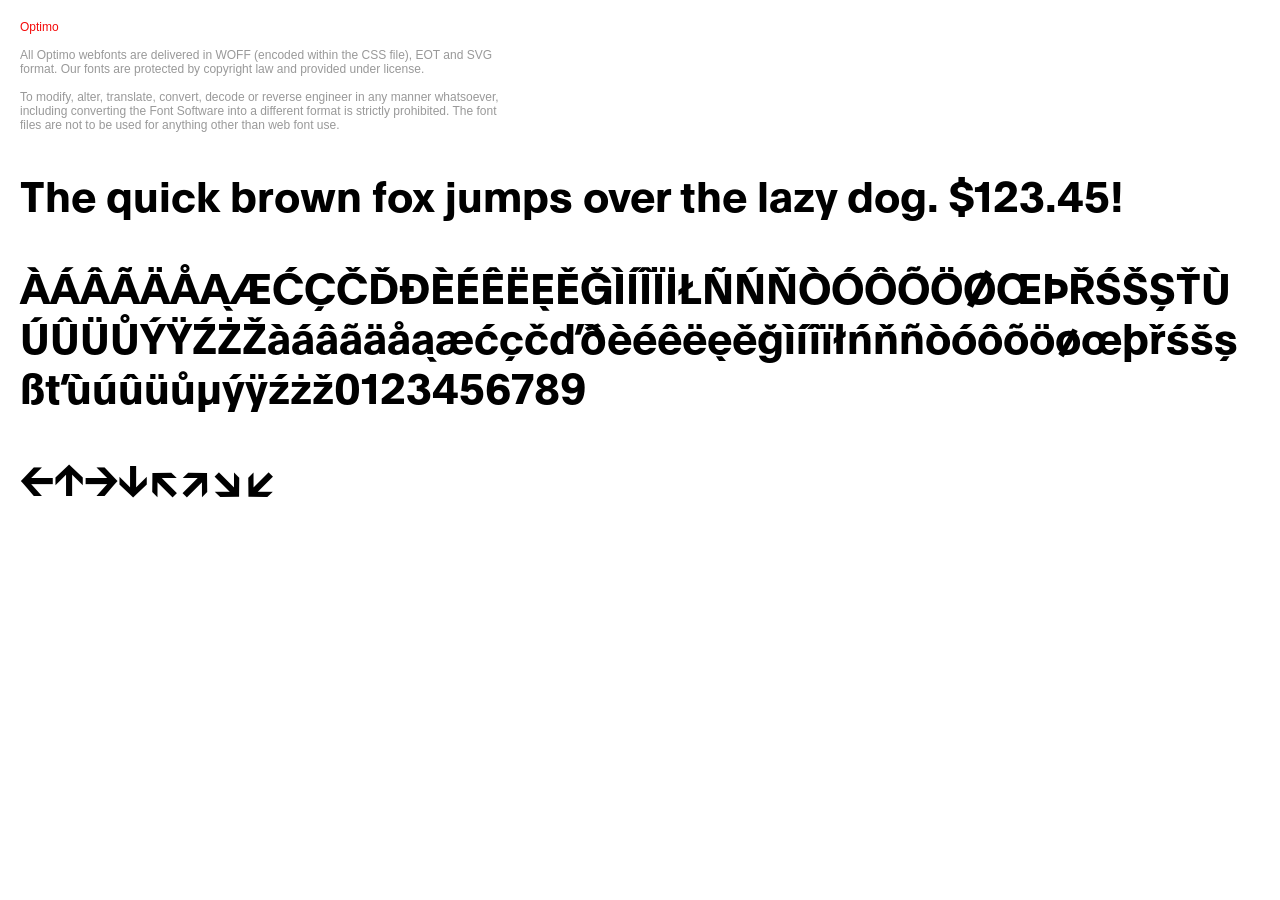
<file: css/Plain/PlainBold-Regular.html>
<!DOCTYPE html PUBLIC "-//W3C//DTD XHTML 1.0 Strict//EN" "http://www.w3.org/TR/xhtml1/DTD/xhtml1-strict.dtd">
<html lang="en" xml:lang="en" xmlns="http://www.w3.org/1999/xhtml">
<head>
<meta content="text/html; charset=utf-8" http-equiv="content-type"/>
<meta content="en-us" http-equiv="Content-Language"/>
<title>Plain Bold Regular - Web Font Specimen</title>
<link rel="stylesheet" type="text/css" media="screen" href="PlainBold-Regular.css" />
<style type="text/css" media="screen">
body { font-size: 42px; font-family: "PlainBold", Georgia; margin: 20px;}
.txt { font-size: 12px; font-family: Helvetica,Arial, sans-serif; font-style: normal;color: #999999; width: 500px;}
</style>
</head>
<body>
<div class="txt" style="width:200px; color: #F40A0A">Optimo</br></br></div>
<div class="txt">All Optimo webfonts are delivered in WOFF (encoded within the CSS file), EOT and SVG format. Our fonts are protected by copyright law and provided under license. </br></br> To modify, alter, translate, convert, decode or reverse engineer in any manner whatsoever, including converting the Font Software into a different format is strictly prohibited. The font files are not to be used for anything other than web font use.</div>
<p contenteditable="true">The quick brown fox jumps over the lazy dog. $123.45!</p>
<p contenteditable="true">ÀÁÂÃÄÅĄÆĆÇČĎÐÈÉÊËĘĚĞÌÍÎÏİŁÑŃŇÒÓÔÕÖØŒÞŘŚŠŞŤÙÚÛÜŮÝŸŹŻŽàáâãäåąæćçčďðèéêëęěğìíîïłńňñòóôõöøœþřśšşßťùúûüůµýÿźżž0123456789</p>
<p contenteditable="true">←↑→↓↖↗↘↙</p>

</body>
</html>
</file>
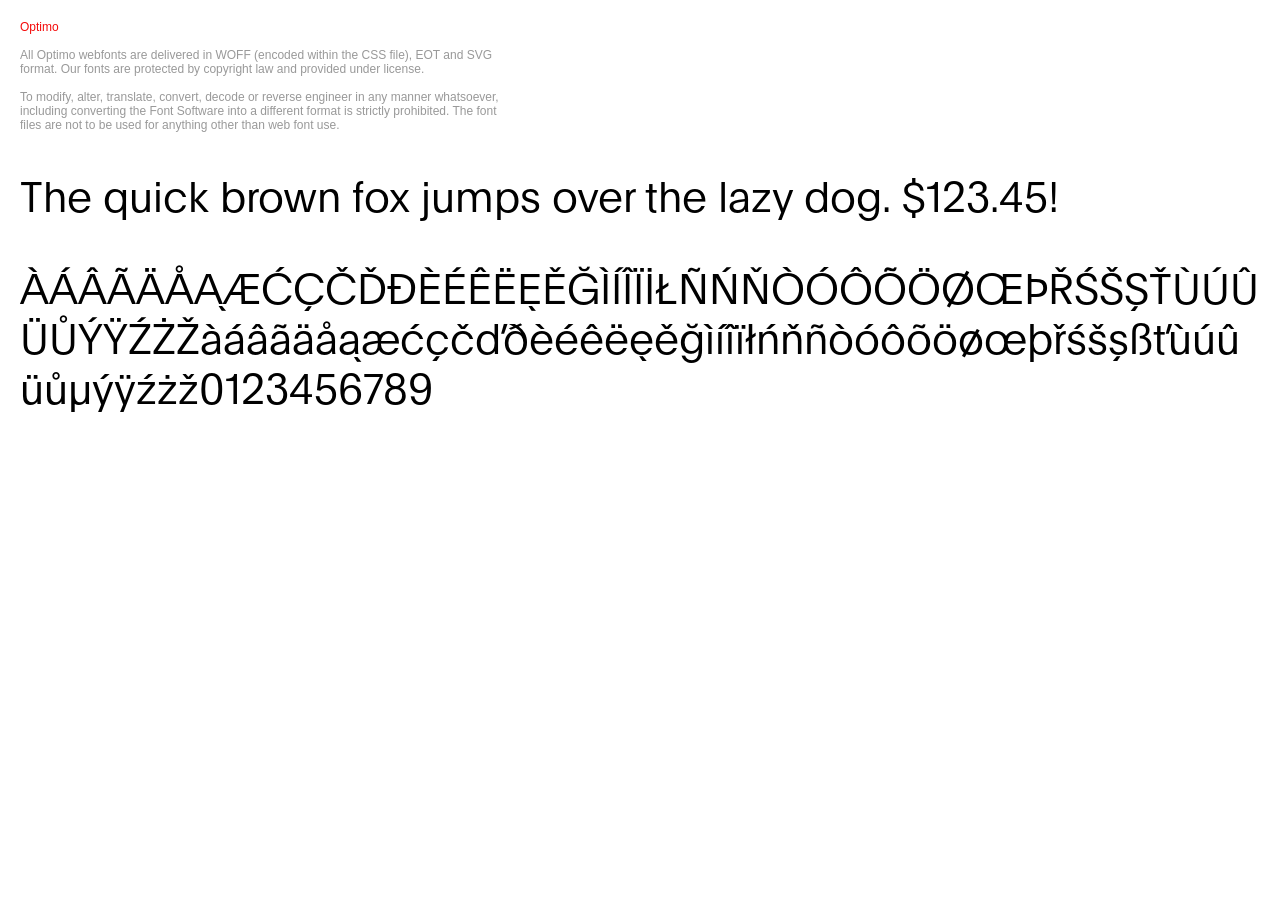
<file: css/Plain/PlainLight-Regular.html>
<!DOCTYPE html PUBLIC "-//W3C//DTD XHTML 1.0 Strict//EN" "http://www.w3.org/TR/xhtml1/DTD/xhtml1-strict.dtd">
<html lang="en" xml:lang="en" xmlns="http://www.w3.org/1999/xhtml">
<head>
<meta content="text/html; charset=utf-8" http-equiv="content-type"/>
<meta content="en-us" http-equiv="Content-Language"/>
<title>Plain Light Regular - Web Font Specimen</title>
<link rel="stylesheet" type="text/css" media="screen" href="PlainLight-Regular.css" />
<style type="text/css" media="screen">
body { font-size: 42px; font-family: "PlainLight", Georgia;  margin: 20px;}
.txt { font-size: 12px; font-family: Helvetica,Arial, sans-serif; font-style: normal;color: #999999; width: 500px;}
</style>
</head>
<body>
<div class="txt" style="width:200px; color: #F40A0A">Optimo</br></br></div>
<div class="txt">All Optimo webfonts are delivered in WOFF (encoded within the CSS file), EOT and SVG format. Our fonts are protected by copyright law and provided under license. </br></br> To modify, alter, translate, convert, decode or reverse engineer in any manner whatsoever, including converting the Font Software into a different format is strictly prohibited. The font files are not to be used for anything other than web font use.</div>
<p contenteditable="true">The quick brown fox jumps over the lazy dog. $123.45!</p>
<p contenteditable="true">ÀÁÂÃÄÅĄÆĆÇČĎÐÈÉÊËĘĚĞÌÍÎÏİŁÑŃŇÒÓÔÕÖØŒÞŘŚŠŞŤÙÚÛÜŮÝŸŹŻŽàáâãäåąæćçčďðèéêëęěğìíîïłńňñòóôõöøœþřśšşßťùúûüůµýÿźżž0123456789</p>

</body>
</html>
</file>
<file: css/Plain/PlainBold-Regular.css>
/* Optimo Webfont: PlainBold-Regular */@font-face {
    font-family: 'PlainBold';
    src: url('PlainBold-Regular.eot'); /* IE9 Compat Modes */
    src: url('PlainBold-Regular.eot?#iefix') format('embedded-opentype'), /* IE6-IE8 */
         url([data-uri]) format('woff'), /* Modern Browsers */
         url('PlainBold-Regular.svg#PlainBold') format('svg'); /* Legacy iOS */
    font-style: normal;
    font-weight: normal;
    text-rendering: optimizeLegibility;
}
</file>
<file: css/Plain/PlainLight-Regular.css>
/* Optimo Webfont: PlainLight-Regular */@font-face {
    font-family: 'PlainLight';
    src: url('PlainLight-Regular.eot'); /* IE9 Compat Modes */
    src: url('PlainLight-Regular.eot?#iefix') format('embedded-opentype'), /* IE6-IE8 */
         url([data-uri]) format('woff'),
         url('PlainLight-Regular.svg#PlainLight') format('svg'); /* Legacy iOS */
    font-style: normal;
    font-weight: normal;
    text-rendering: optimizeLegibility;
}
</file>
